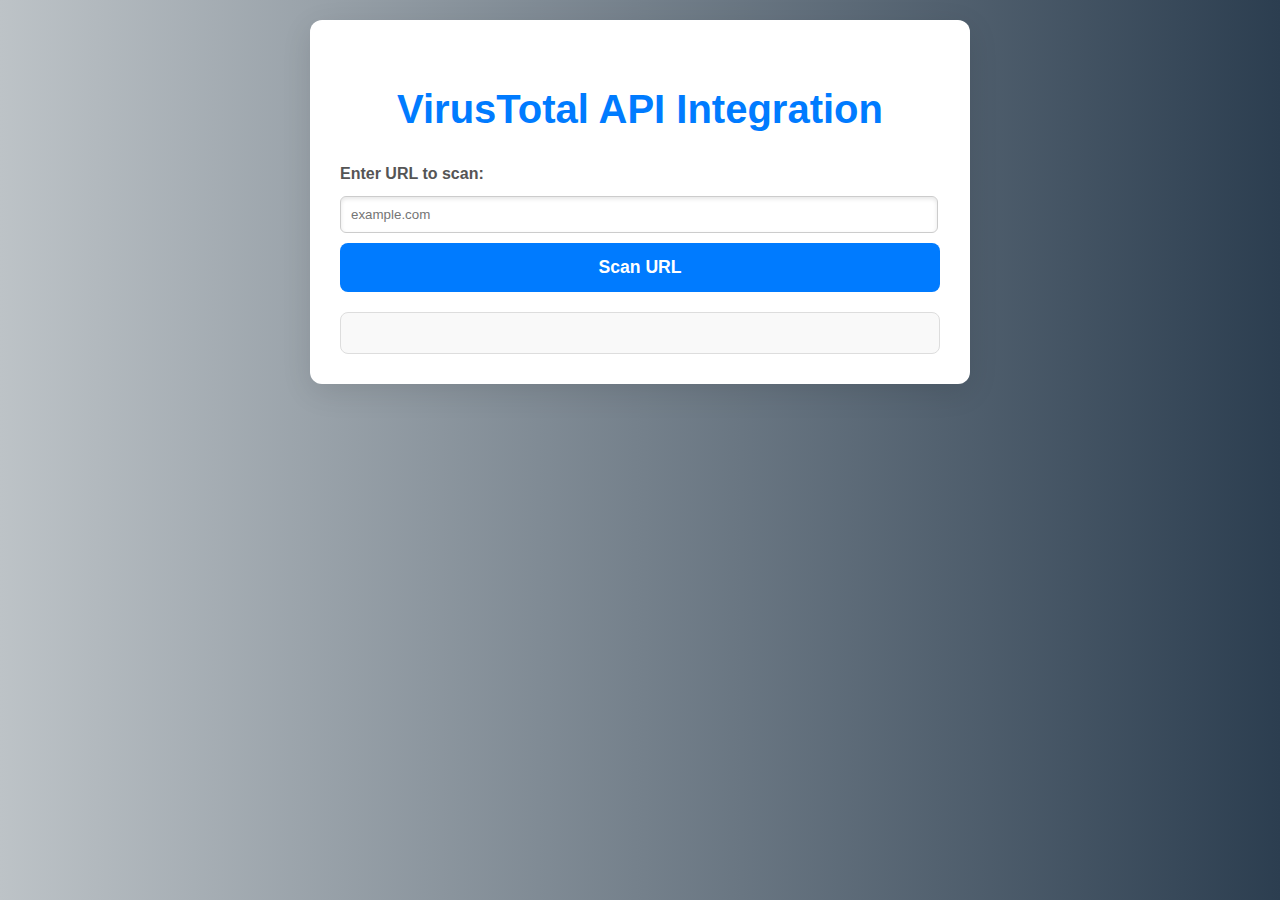
<file: check.html>
<!DOCTYPE html>
<html lang="en">
<head>
    <meta charset="UTF-8">
    <meta name="viewport" content="width=device-width, initial-scale=1.0">
    <title>VirusTotal API</title>
    <style>
        body {
            font-family: 'Segoe UI', Tahoma, Geneva, Verdana, sans-serif;
            background: linear-gradient(to right, #bdc3c7,  #2c3e50);
            color: #333;
            margin: 0;
            padding: 20px;
            line-height: 1.6;
        }

        .container {
            max-width: 600px;
            margin: 0 auto;
            background: white;
            padding: 30px;
            border-radius: 12px;
            box-shadow: 0 8px 30px rgba(0, 0, 0, 0.1);
        }

        h1 {
            text-align: center;
            color: #007bff;
            margin-bottom: 20px;
            font-size: 2.5em;
        }

        form {
            margin-bottom: 20px;
        }

        label {
            display: block;
            margin-bottom: 10px;
            font-weight: bold;
            color: #555;
        }

        input[type="url"] {
        width: 96%;
        padding: 10px; 
        margin-bottom: 10px;
        border: 1px solid #ccc;
        border-radius: 6px;
        box-shadow: inset 0 2px 4px rgba(0, 0, 0, 0.1);
        transition: border-color 0.3s ease;
}


        input[type="url"]:focus {
            border-color: #007bff;
            outline: none;
        }

        button {
            width: 100%;
            padding: 14px;
            background: #007bff;
            border: none;
            color: white;
            font-weight: bold;
            cursor: pointer;
            border-radius: 8px;
            transition: background 0.3s ease;
            font-size: 1.1em;
        }

        button:hover {
            background: #0056b3;
        }

        #result {
            margin-top: 20px;
            padding: 20px;
            border-radius: 8px;
            background: #f9f9f9;
            border: 1px solid #ddd;
            transition: background-color 0.3s ease;
        }

        .malicious {
            background-color: #f8d7da; 
            color: #721c24;
            border-left: 6px solid #f5c6cb;
            padding: 10px;
            margin-bottom: 10px;
            border-radius: 4px;
        }

        .clean {
            background-color: #d4edda;
            color: #155724;
            border-left: 6px solid #c3e6cb;
            padding: 10px;
            margin-bottom: 10px;
            border-radius: 4px;
        }

        .unrated {
            background-color: #e2e3e5;
            color: #383d41; 
            border-left: 6px solid #c6c8ca; 
            padding: 10px;
            margin-bottom: 10px;
            border-radius: 4px;
        }

        h2 {
            margin-top: 0;
            color: #333;
            font-size: 1.8em;
            margin-bottom: 10px;
        }

        ul {
            list-style-type: none;
            padding: 0;
        }

        li {
            padding: 8px 0;
            border-bottom: 1px solid #ddd;
        }

        li:last-child {
            border-bottom: none;
        }


        @media (max-width: 600px) {
            h1 {
                font-size: 2em;
            }

            button {
                font-size: 1em;
            }

            input[type="url"] {
                padding: 12px;
            }
        }
    </style>
</head>
<body>
    <div class="container">
        <h1>VirusTotal API Integration</h1>
        <form id="scanForm">
            <label for="url">Enter URL to scan:</label>
            <input type="url" id="url" required placeholder="example.com">
            <button type="submit">Scan URL</button>
        </form>
        <div id="result"></div>
    </div>
    <script>
        document.getElementById('scanForm').addEventListener('submit', async function(e) {
            e.preventDefault();

            let urlInput = document.getElementById('url').value.trim();
            
    
            if (!/^https?:\/\//i.test(urlInput)) {
                urlInput = 'https://' + urlInput; 
            }

            const apiKey = ''; 
            const apiUrl = `https://www.virustotal.com/vtapi/v2/url/report?apikey=${apiKey}&resource=${encodeURIComponent(urlInput)}`;

        
            const proxyUrl = `https://api.allorigins.win/get?url=${encodeURIComponent(apiUrl)}`;

            try {
                const response = await fetch(proxyUrl);
                const data = await response.json();

                
                const vtData = JSON.parse(data.contents);

                if (vtData.response_code === 1) {
                    displayResult(vtData);
                } else {
                    document.getElementById('result').innerHTML = `<p>No report found for this URL.</p>`;
                }
            } catch (error) {
                console.error('Error:', error);
                document.getElementById('result').innerHTML = `<p>Failed to fetch the report.</p>`;
            }
        });

        function displayResult(data) {
            let resultHTML = `<h2>Scan Report for ${data.url}</h2>`;
            resultHTML += `<p>Positives: <strong>${data.positives}</strong> / ${data.total}</p>`;
            resultHTML += `<p>Last Scan Date: ${new Date(data.last_analysis_date * 1000).toLocaleString()}</p>`;
            resultHTML += `<h3>Scan Details:</h3><ul>`;

            for (const [key, value] of Object.entries(data.scans)) {
                let className = 'unrated'; 
                if (value.positives > 0) {
                    className = 'malicious'; 
                } else if (value.result && value.result.toLowerCase().includes("clean")) {
                    className = 'clean';
                }

                resultHTML += `<li class="${className}">${key}: ${value.result ? value.result : 'No result'}</li>`;
            }

            resultHTML += `</ul>`;
            document.getElementById('result').innerHTML = resultHTML;
        }
    </script>
</body>
</html>
</file>
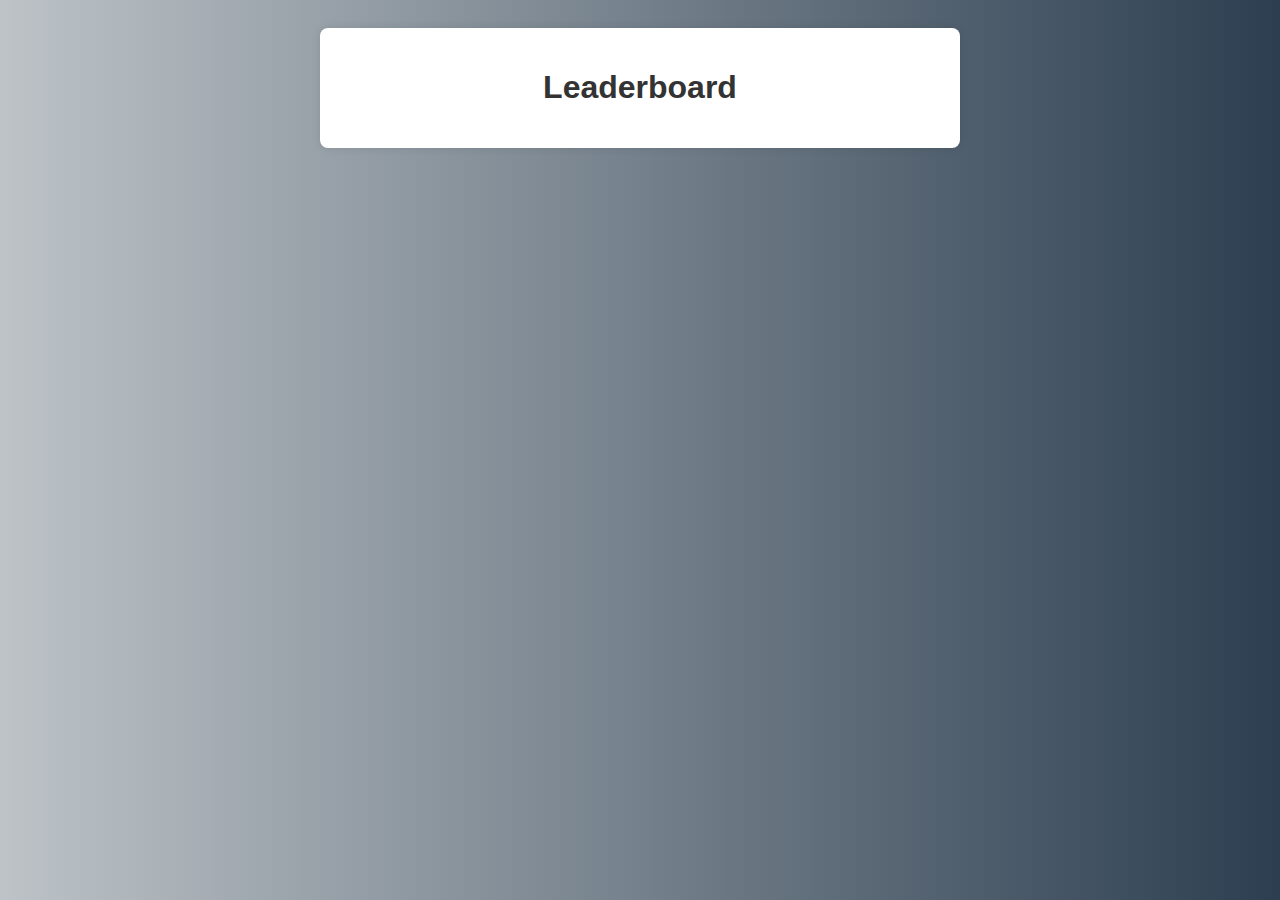
<file: leaderboard.html>
<!DOCTYPE html>
<html lang="en">
<head>
    <meta charset="UTF-8">
    <meta name="viewport" content="width=device-width, initial-scale=1.0">
    <title>Leaderboard</title>
    <style>
        body {
            font-family: Arial, sans-serif;
            background: linear-gradient(to right, #bdc3c7,  #2c3e50);
            padding: 20px;
        }
        .container {
            max-width: 600px;
            margin: auto;
            background: white;
            padding: 20px;
            border-radius: 8px;
            box-shadow: 0 0 10px rgba(0, 0, 0, 0.1);
        }
        h1 {
            text-align: center;
            color: #333;
        }
        ul {
            list-style-type: none;
            padding: 0;
        }
        li {
            padding: 10px;
            border-bottom: 1px solid #ddd;
        }
    </style>
</head>
<body>
    <div class="container">
        <h1>Leaderboard</h1>
        <ul id="leaderboard"></ul>
    </div>
    <script>
        const leaderboard = document.getElementById('leaderboard');
        const scores = JSON.parse(localStorage.getItem('scores')) || {};

        const sortedScores = Object.entries(scores).sort((a, b) => b[1] - a[1]);
        sortedScores.forEach(([username, score]) => {
            const li = document.createElement('li');
            li.textContent = `${username}: ${score}`;
            leaderboard.appendChild(li);
        });
    </script>
</body>
</html>
</file>
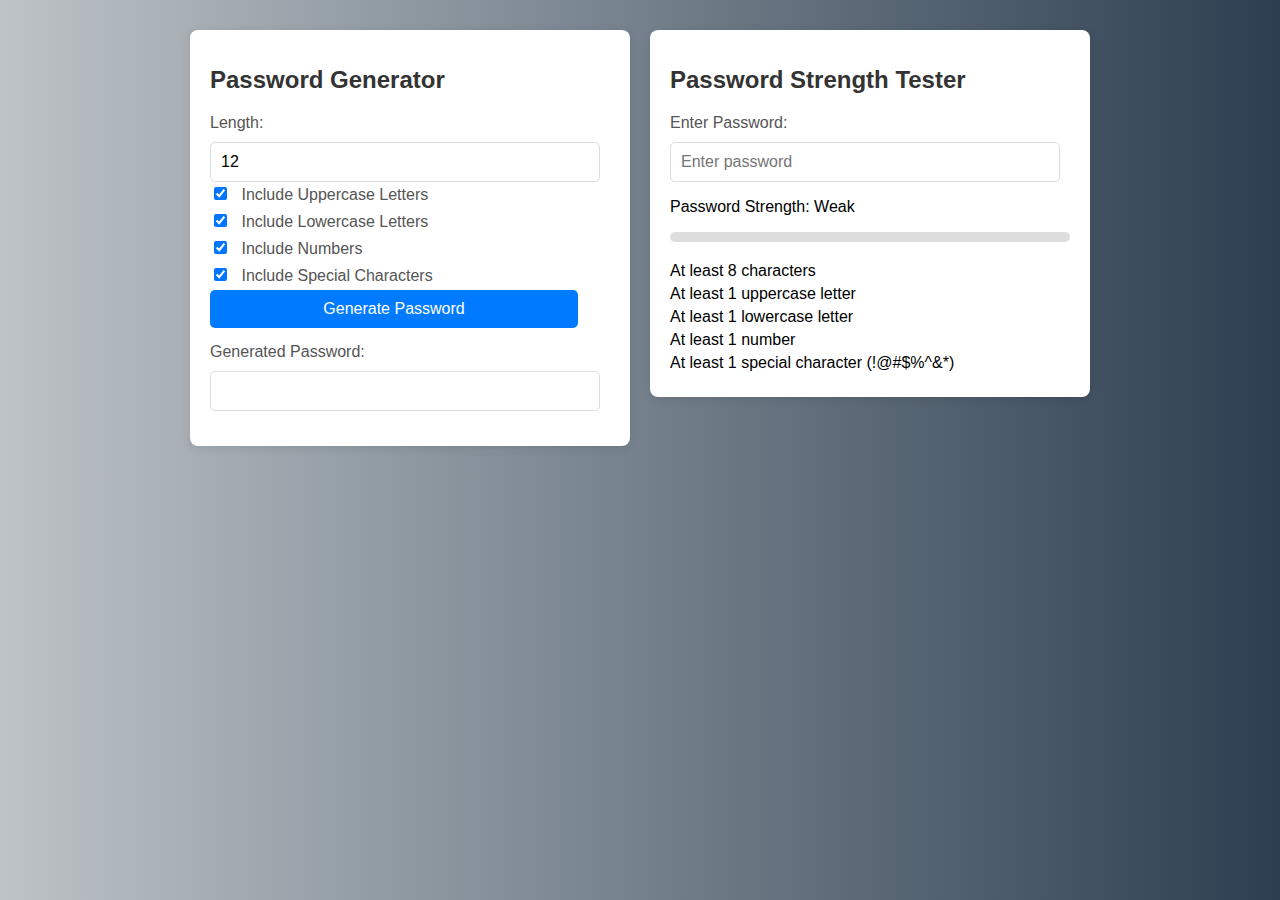
<file: pass.html>
<!DOCTYPE html>
<html lang="en">
<head>
    <meta charset="UTF-8">
    <meta name="viewport" content="width=device-width, initial-scale=1.0">
    <title>Password Strength Tester and Generator</title>
    <style>
        body {
            font-family: Arial, sans-serif;
            background: linear-gradient(to right, #bdc3c7,  #2c3e50);
            display: flex;
            justify-content: center;
            align-items: flex-start;
            padding: 20px;
            margin: 0;
        }

        .container {
            background: white;
            border-radius: 8px;
            box-shadow: 0 2px 10px rgba(0, 0, 0, 0.1);
            padding: 20px;
            margin: 10px;
            width: 400px;

        }

        h1 {
            font-size: 24px;
            margin-bottom: 20px;
            color: #333;
        }

        .password-input, .generator-input {
            width: 92%;
            margin-bottom: 15px;
        }

        label {
            font-size: 16px;
            margin-bottom: 5px;
            display: block;
            color: #555;
        }

        input[type="password"],
        input[type="text"],
        input[type="number"],
        input[type="checkbox"] {
            width: 100%;
            padding: 10px;
            font-size: 16px;
            border: 1px solid #ddd;
            border-radius: 5px;
            margin-top: 5px;
        }

        input[type="checkbox"] {
            width: auto;
            margin-right: 10px;
        }

        .strength-indicator {
            margin-bottom: 20px;
        }

        #progress-bar {
            width: 100%;
            height: 10px;
            background-color: #ddd;
            border-radius: 5px;
            margin-top: 5px;
            transition: background-color 0.3s;
        }

        .weak {
            background-color: red;
        }

        .medium {
            background-color: orange;
        }

        .strong {
            background-color: green;
        }

        #criteria-list {
            list-style: none;
            padding: 0;
            margin: 0;
        }

        #criteria-list li {
            margin-bottom: 5px;
        }

        #criteria-list li.valid {
            color: green;
        }

        #criteria-list li.invalid {
            color: red;
        }

        button {
            background-color: #007bff;
            color: white;
            border: none;
            border-radius: 5px;
            padding: 10px;
            cursor: pointer;
            font-size: 16px;
            transition: background-color 0.3s;
            width: 100%;
        }

        button:hover {
            background-color: #0056b3;
        }

        .generator-input {
            display: flex;
            flex-direction: column;
        }

        .generated-password-container {
            margin-top: 15px;
        }

        .generated-password-container input {
            cursor: default;
        }
    </style>
</head>
<body>

    <div class="container">
        <h1>Password Generator</h1>
        <div class="generator-input">
            <label for="length-input">Length:</label>
            <input type="number" id="length-input" value="12" min="1" max="128">

            <label><input type="checkbox" id="uppercase-input" checked> Include Uppercase Letters</label>
            <label><input type="checkbox" id="lowercase-input" checked> Include Lowercase Letters</label>
            <label><input type="checkbox" id="numbers-input" checked> Include Numbers</label>
            <label><input type="checkbox" id="special-input" checked> Include Special Characters</label>

            <button id="generate-btn">Generate Password</button>

            <div class="generated-password-container">
                <label for="generated-password">Generated Password:</label>
                <input type="text" id="generated-password" readonly>
            </div>
        </div>
    </div>


    <div class="container">
        <h1>Password Strength Tester</h1>
        <div class="password-input">
            <label for="password">Enter Password:</label>
            <input type="password" id="password" placeholder="Enter password" oninput="checkPasswordStrength()">
        </div>
        <div class="strength-indicator">
            <p>Password Strength: <span id="strength-text">Weak</span></p>
            <div class="progress-bar" id="progress-bar"></div>
        </div>
        <ul id="criteria-list">
            <li id="length">At least 8 characters</li>
            <li id="uppercase">At least 1 uppercase letter</li>
            <li id="lowercase">At least 1 lowercase letter</li>
            <li id="number">At least 1 number</li>
            <li id="special">At least 1 special character (!@#$%^&*)</li>
        </ul>
    </div>

    

    <script>
        function checkPasswordStrength() {
            const password = document.getElementById("password").value;
            const strengthText = document.getElementById("strength-text");
            const progressBar = document.getElementById("progress-bar");
            
            let strength = 0;

            const lengthCriteria = document.getElementById("length");
            const uppercaseCriteria = document.getElementById("uppercase");
            const lowercaseCriteria = document.getElementById("lowercase");
            const numberCriteria = document.getElementById("number");
            const specialCriteria = document.getElementById("special");

            if (password.length >= 8) {
                strength++;
                lengthCriteria.classList.add("valid");
                lengthCriteria.classList.remove("invalid");
            } else {
                lengthCriteria.classList.add("invalid");
                lengthCriteria.classList.remove("valid");
            }

            if (/[A-Z]/.test(password)) {
                strength++;
                uppercaseCriteria.classList.add("valid");
                uppercaseCriteria.classList.remove("invalid");
            } else {
                uppercaseCriteria.classList.add("invalid");
                uppercaseCriteria.classList.remove("valid");
            }

            if (/[a-z]/.test(password)) {
                strength++;
                lowercaseCriteria.classList.add("valid");
                lowercaseCriteria.classList.remove("invalid");
            } else {
                lowercaseCriteria.classList.add("invalid");
                lowercaseCriteria.classList.remove("valid");
            }

            if (/\d/.test(password)) {
                strength++;
                numberCriteria.classList.add("valid");
                numberCriteria.classList.remove("invalid");
            } else {
                numberCriteria.classList.add("invalid");
                numberCriteria.classList.remove("valid");
            }

            if (/[@$!%*?&#]/.test(password)) {
                strength++;
                specialCriteria.classList.add("valid");
                specialCriteria.classList.remove("invalid");
            } else {
                specialCriteria.classList.add("invalid");
                specialCriteria.classList.remove("valid");
            }

            if (strength <= 2) {
                progressBar.className = "weak";
                strengthText.textContent = "Weak";
            } else if (strength === 3 || strength === 4) {
                progressBar.className = "medium";
                strengthText.textContent = "Medium";
            } else if (strength === 5) {
                progressBar.className = "strong";
                strengthText.textContent = "Strong";
            }

            progressBar.style.width = (strength * 20) + "%";
        }

        document.getElementById('generate-btn').addEventListener('click', () => {
            const length = parseInt(document.getElementById('length-input').value);
            const includeUppercase = document.getElementById('uppercase-input').checked;
            const includeLowercase = document.getElementById('lowercase-input').checked;
            const includeNumbers = document.getElementById('numbers-input').checked;
            const includeSpecial = document.getElementById('special-input').checked;

            const password = generatePassword(length, includeUppercase, includeLowercase, includeNumbers, includeSpecial);
            document.getElementById('generated-password').value = password;
        });

        function generatePassword(length, useUpper, useLower, useNumbers, useSpecial) {
            const upperChars = "ABCDEFGHIJKLMNOPQRSTUVWXYZ";
            const lowerChars = "abcdefghijklmnopqrstuvwxyz";
            const numberChars = "0123456789";
            const specialChars = "!@#$%^&*";

            let validChars = "";
            if (useUpper) validChars += upperChars;
            if (useLower) validChars += lowerChars;
            if (useNumbers) validChars += numberChars;
            if (useSpecial) validChars += specialChars;

            if (validChars.length === 0) return "";

            let password = "";
            for (let i = 0; i < length; i++) {
                const randomIndex = Math.floor(Math.random() * validChars.length);
                password += validChars[randomIndex];
            }
            return password;
        }
    </script>
</body>
</html>
</file>
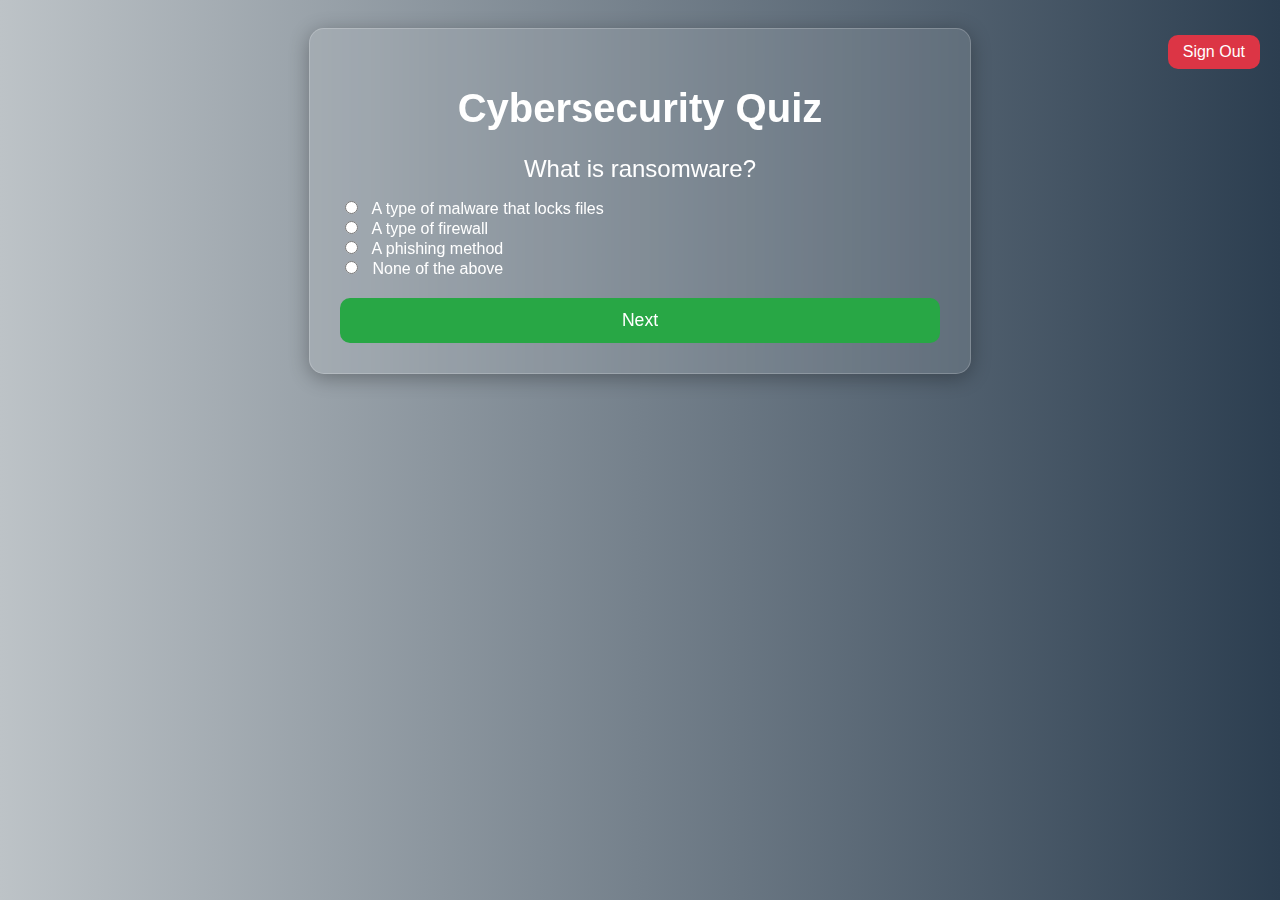
<file: quiz.html>
<!DOCTYPE html>
<html lang="en">
<head>
    <meta charset="UTF-8">
    <meta name="viewport" content="width=device-width, initial-scale=1.0">
    <title>Cybersecurity Quiz</title>
    <style>
        body {
            font-family: 'Segoe UI', Tahoma, Geneva, Verdana, sans-serif;
            background: linear-gradient(to right, #bdc3c7,  #2c3e50);
            padding: 20px;
            color: #fff;
        }
    
        .container {
            max-width: 600px;
            margin: auto;
            background: rgba(255, 255, 255, 0.1);
            backdrop-filter: blur(10px);
            padding: 30px;
            border-radius: 15px;
            box-shadow: 0 4px 20px rgba(0, 0, 0, 0.3);
            position: relative;
            border: 1px solid rgba(255, 255, 255, 0.2);
        }
    
        h1 {
            text-align: center;
            color: #ffffff;
            font-size: 2.5em;
            margin-bottom: 20px;
        }
    
        button {
            display: block;
            width: 100%;
            padding: 12px;
            background-color: #28a745;
            color: white;
            border: none;
            border-radius: 10px;
            margin-top: 15px;
            cursor: pointer;
            font-size: 1.1em;
            transition: background-color 0.3s ease, transform 0.2s ease;
        }
    
        button:hover {
            background-color: #218838;
            transform: translateY(-2px);
        }
    
        #sign-out-button {
            width: auto;
            position: absolute;
            top: 20px;
            right: 20px;
            background-color: #dc3545;
            padding: 8px 15px;
            font-size: 1em; 
            border: none;
            border-radius: 10px;
            cursor: pointer;
            transition: background-color 0.3s ease, transform 0.2s ease;
        }
    
        #sign-out-button:hover {
            background-color: #c82333;
            transform: translateY(-2px);
        }
    
        #question-text {
            font-size: 1.5em;
            margin-bottom: 15px;
            text-align: center;
            color: #ffffff;
        }
    
        #options {
            margin-bottom: 20px;
        }
    
        #result {
            text-align: center;
        }
    
        #score-text {
            font-size: 1.8em;
            margin-bottom: 15px;
        }
    
        input[type="radio"] {
            margin-right: 10px;
        }
    
        .hidden {
            display: none;
        }
    </style>
    
</head>
<body>
    <button id="sign-out-button">Sign Out</button>
    <div class="container">
        <h1>Cybersecurity Quiz</h1>
        <div id="quiz-container">
            <div id="question-container">
                <p id="question-text"></p>
                <div id="options"></div>
                <button id="next-button">Next</button>
            </div>
            <div id="result" class="hidden">
                <h2 id="score-text"></h2>
                <button id="retry-button" class="hidden">Try Again</button> <!-- Hidden initially -->
            </div>
        </div>
    </div>
    <script>
        const questions = [
            {
                question: "What does 'Phishing' mean?",
                options: ["A type of fishing", "A method to steal data", "A type of malware", "None of the above"],
                answer: 1
            },
            {
                question: "What is a firewall?",
                options: ["A physical wall", "A network security device", "A type of virus", "None of the above"],
                answer: 1
            },
            {
                question: "What is two-factor authentication?",
                options: ["Using two passwords", "Two-step verification", "A type of encryption", "None of the above"],
                answer: 1
            },
            {
                question: "What does VPN stand for?",
                options: ["Virtual Private Network", "Virtual Public Network", "Very Private Network", "None of the above"],
                answer: 0
            },
            {
                question: "What is malware?",
                options: ["Hardware malfunction", "Malicious software", "Software update", "None of the above"],
                answer: 1
            },
            {
                question: "What is social engineering?",
                options: ["Engineering social networks", "Manipulating people to gain information", "Building social media", "None of the above"],
                answer: 1
            },
            {
                question: "What is a DDoS attack?",
                options: ["Data Distribution over a Server", "Distributed Denial of Service", "Data Denial of Service", "None of the above"],
                answer: 1
            },
            {
                question: "What is encryption?",
                options: ["Concealing information", "Opening files", "Sending files", "None of the above"],
                answer: 0
            },
            {
                question: "What is a strong password?",
                options: ["123456", "password", "A mix of letters, numbers, and symbols", "None of the above"],
                answer: 2
            },
            {
                question: "What is a phishing email?",
                options: ["An email with a fish", "An email that tricks you into giving personal info", "An email from a friend", "None of the above"],
                answer: 1
            },
            {
                question: "What is ransomware?",
                options: ["A type of malware that locks files", "A type of firewall", "A phishing method", "None of the above"],
                answer: 0
            },
            {
                question: "What is a brute force attack?",
                options: ["Guessing passwords until the correct one is found", "Using malware", "A phishing technique", "None of the above"],
                answer: 0
            },
            {
                question: "What does SSL stand for?",
                options: ["Secure Socket Layer", "Secure System Layer", "System Security Layer", "None of the above"],
                answer: 0
            },
            {
                question: "What is the purpose of antivirus software?",
                options: ["To protect against malware", "To speed up the computer", "To create backups", "None of the above"],
                answer: 0
            },
            {
                question: "What is a security patch?",
                options: ["An update to fix vulnerabilities", "A piece of software", "A type of encryption", "None of the above"],
                answer: 0
            },
            {
                question: "What is phishing?",
                options: ["An email scam", "A social engineering tactic", "Both A and B", "None of the above"],
                answer: 2
            },
            {
                question: "What is an IP address?",
                options: ["A unique identifier for a device on a network", "A type of firewall", "An email address", "None of the above"],
                answer: 0
            },
            {
                question: "What is a VPN used for?",
                options: ["To encrypt internet traffic", "To bypass geo-restrictions", "To protect privacy online", "All of the above"],
                answer: 3
            },
            {
                question: "What is a Trojan horse?",
                options: ["A type of malware", "A type of encryption", "A computer game", "None of the above"],
                answer: 0
            },
            {
                question: "What is data encryption?",
                options: ["Converting information into code", "Sending information", "Storing information", "None of the above"],
                answer: 0
            },
            {
                question: "What is a cybersecurity incident?",
                options: ["A data breach", "A phishing attempt", "Any security violation", "All of the above"],
                answer: 3
            },
            {
                question: "What is a secure password?",
                options: ["A mix of letters, numbers, and symbols", "Only letters", "Only numbers", "None of the above"],
                answer: 0
            },
            {
                question: "What does a security certificate do?",
                options: ["Authenticates a website's identity", "Encrypts data", "Detects viruses", "None of the above"],
                answer: 0
            },
            {
                question: "What is a botnet?",
                options: ["A network of compromised computers", "A type of software", "A firewall", "None of the above"],
                answer: 0
            },
            {
                question: "What is the purpose of an intrusion detection system (IDS)?",
                options: ["To monitor network traffic for suspicious activity", "To create backups", "To encrypt data", "None of the above"],
                answer: 0
            },
            {
                question: "What is a backdoor in cybersecurity?",
                options: ["A method to bypass normal authentication", "A type of malware", "A network device", "None of the above"],
                answer: 0
            },
            {
                question: "What is a cyber attack?",
                options: ["An attempt to damage or disrupt systems", "A system update", "A security patch", "None of the above"],
                answer: 0
            },
            {
                question: "What is spear phishing?",
                options: ["A targeted phishing attack", "A type of malware", "An email scam", "None of the above"],
                answer: 0
            },
            {
                question: "What is the purpose of two-factor authentication (2FA)?",
                options: ["To add an extra layer of security", "To speed up logins", "To create backups", "None of the above"],
                answer: 0
            },
            {
                question: "What is the most common form of cyber attack?",
                options: ["Phishing", "DDoS", "Malware", "None of the above"],
                answer: 0
            },
            {
                question: "What is the main goal of cybersecurity?",
                options: ["To protect networks and data", "To create software", "To sell products", "None of the above"],
                answer: 0
            },
            {
                question: "What is a cybersecurity framework?",
                options: ["A set of guidelines for managing cybersecurity risks", "A type of software", "A firewall", "None of the above"],
                answer: 0
            },
            {
                question: "What is an ethical hacker?",
                options: ["A hacker who tests security", "A criminal hacker", "A malware developer", "None of the above"],
                answer: 0
            },
            {
                question: "What is the purpose of a data breach notification?",
                options: ["To inform affected individuals of a data breach", "To create backups", "To sell data", "None of the above"],
                answer: 0
            },
            {
                question: "What is a computer virus?",
                options: ["Malicious software that replicates itself", "A type of firewall", "An update", "None of the above"],
                answer: 0
            },
            {
                question: "What does GDPR stand for?",
                options: ["General Data Protection Regulation", "General Data Privacy Regulation", "Global Data Protection Regulation", "None of the above"],
                answer: 0
            },
            {
                question: "What is the first step in an incident response plan?",
                options: ["Preparation", "Detection", "Containment", "None of the above"],
                answer: 0
            },
            {
                question: "What is malware?",
                options: ["Malicious software designed to harm or exploit", "A type of hardware", "An antivirus", "None of the above"],
                answer: 0
            },
            {
                question: "What is social engineering?",
                options: ["Manipulating people into divulging confidential information", "A programming language", "A hardware tool", "None of the above"],
                answer: 0
            }
        ];

        let currentQuestionIndex = 0;
        let score = 0;
        let selectedQuestions = [];

        function shuffleQuestions(array) {
            for (let i = array.length - 1; i > 0; i--) {
                const j = Math.floor(Math.random() * (i + 1));
                [array[i], array[j]] = [array[j], array[i]];
            }
        }

        function selectQuestions(array, count) {
            return array.slice(0, count);
        }

        function loadQuestion() {
            const questionContainer = document.getElementById("question-container");
            const questionText = document.getElementById("question-text");
            const optionsContainer = document.getElementById("options");

            optionsContainer.innerHTML = "";

            if (currentQuestionIndex < selectedQuestions.length) {
                const currentQuestion = selectedQuestions[currentQuestionIndex];
                questionText.textContent = currentQuestion.question;

                currentQuestion.options.forEach((option, index) => {
                    optionsContainer.innerHTML += `
                        <input type="radio" name="option" value="${index}" required> ${option}<br>
                    `;
                });

                questionContainer.classList.remove("hidden");
                document.getElementById("result").classList.add("hidden");
                document.getElementById("retry-button").classList.add("hidden"); // Hide retry button while quiz is ongoing
            } else {
                showResult();
            }
        }

        document.getElementById("next-button").addEventListener("click", () => {
            const selectedOption = document.querySelector('input[name="option"]:checked');
            if (selectedOption) {
                if (parseInt(selectedOption.value) === selectedQuestions[currentQuestionIndex].answer) {
                    score++;
                }
                currentQuestionIndex++;
                loadQuestion();
            }
        });

        function showResult() {
            const resultContainer = document.getElementById("result");
            document.getElementById("score-text").textContent = `Your Score: ${score} out of ${selectedQuestions.length}`;
            resultContainer.classList.remove("hidden");
            document.getElementById("question-container").classList.add("hidden");

            const username = localStorage.getItem('username');
            if (username) {
                let scores = JSON.parse(localStorage.getItem('scores')) || {};
                scores[username] = (scores[username] || 0) + score; 
                localStorage.setItem('scores', JSON.stringify(scores)); 
            }

            document.getElementById("retry-button").classList.remove("hidden"); // Show retry button at the end
        }

        document.getElementById("sign-out-button").addEventListener("click", () => {
            localStorage.removeItem('username'); 
            window.location.href = 'signin.html'; 
        });

        document.getElementById("retry-button").addEventListener("click", () => {
            currentQuestionIndex = 0;
            score = 0; 
            shuffleQuestions(questions); 
            selectedQuestions = selectQuestions(questions, 7);
            loadQuestion(); 
        });

        shuffleQuestions(questions);
        selectedQuestions = selectQuestions(questions, 7);
        loadQuestion();
    </script>
</body>
</html>
</file>
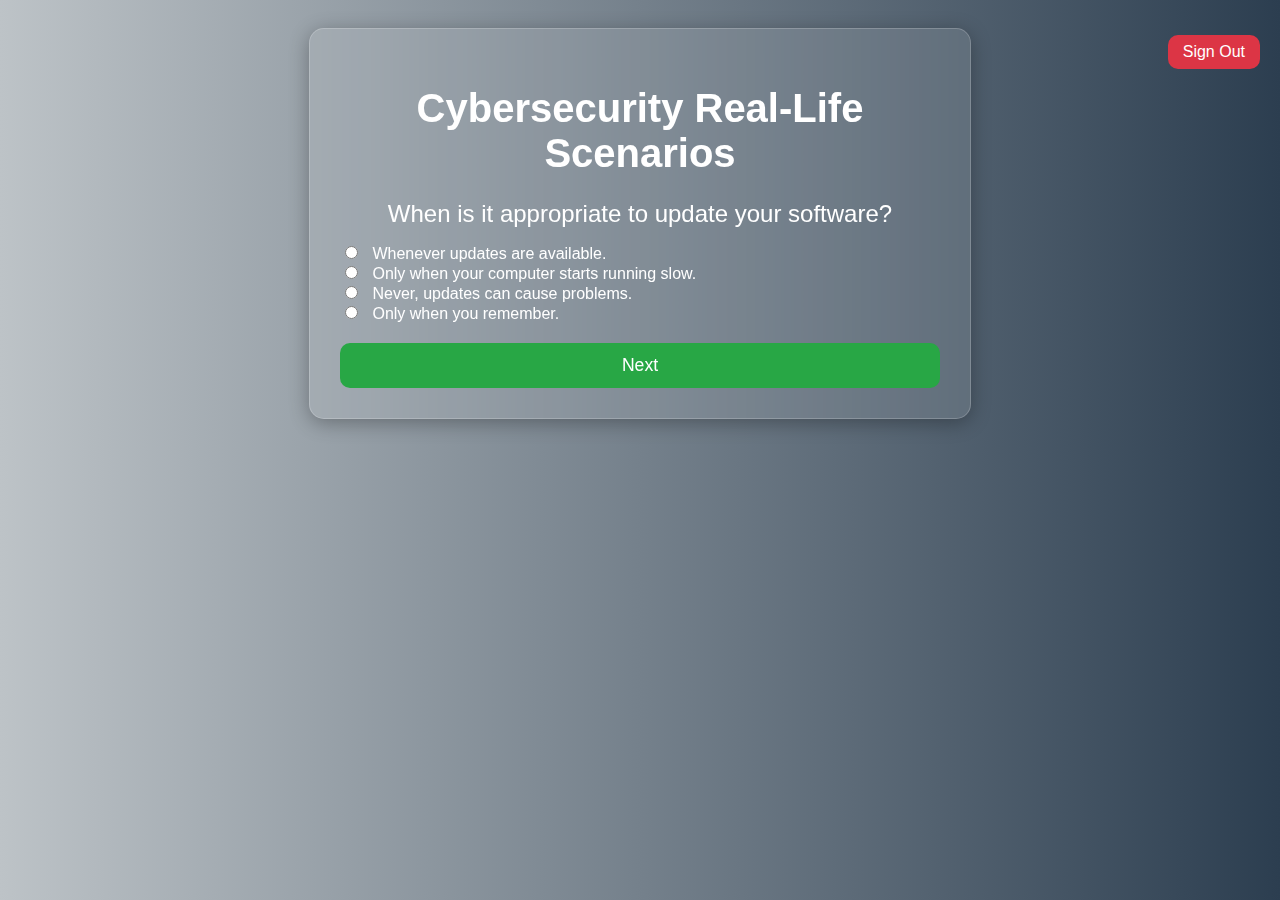
<file: real.html>
<!DOCTYPE html>
<html lang="en">
<head>
    <meta charset="UTF-8">
    <meta name="viewport" content="width=device-width, initial-scale=1.0">
    <title>Cybersecurity Real-Life Scenarios</title>
    <style>
        body {
            font-family: 'Segoe UI', Tahoma, Geneva, Verdana, sans-serif;
            background: linear-gradient(to right, #bdc3c7,  #2c3e50);
            padding: 20px;
            color: #fff;
        }
    
        .container {
            max-width: 600px;
            margin: auto;
            background: rgba(255, 255, 255, 0.1);
            backdrop-filter: blur(10px);
            padding: 30px;
            border-radius: 15px;
            box-shadow: 0 4px 20px rgba(0, 0, 0, 0.3);
            position: relative;
            border: 1px solid rgba(255, 255, 255, 0.2);
        }
    
        h1 {
            text-align: center;
            color: #ffffff;
            font-size: 2.5em;
            margin-bottom: 20px;
        }
    
        button {
            display: block;
            width: 100%;
            padding: 12px;
            background-color: #28a745;
            color: white;
            border: none;
            border-radius: 10px;
            margin-top: 15px;
            cursor: pointer;
            font-size: 1.1em;
            transition: background-color 0.3s ease, transform 0.2s ease;
        }
    
        button:hover {
            background-color: #218838;
            transform: translateY(-2px);
        }
    
        #sign-out-button {
            width: auto;
            position: absolute;
            top: 20px;
            right: 20px;
            background-color: #dc3545;
            padding: 8px 15px;
            font-size: 1em; 
            border: none;
            border-radius: 10px;
            cursor: pointer;
            transition: background-color 0.3s ease, transform 0.2s ease;
        }
    
        #sign-out-button:hover {
            background-color: #c82333;
            transform: translateY(-2px);
        }
    
        #question-text {
            font-size: 1.5em;
            margin-bottom: 15px;
            text-align: center;
            color: #ffffff;
        }
    
        #options {
            margin-bottom: 20px;
        }
    
        #result {
            text-align: center;
        }
    
        #score-text {
            font-size: 1.8em;
            margin-bottom: 15px;
        }
    
        input[type="radio"] {
            margin-right: 10px;
        }
    
        .hidden {
            display: none;
        }
    </style>
    
</head>
<body>
    <button id="sign-out-button">Sign Out</button>
    <div class="container">
        <h1>Cybersecurity Real-Life Scenarios</h1>
        <div id="quiz-container">
            <div id="question-container">
                <p id="question-text"></p>
                <div id="options"></div>
                <button id="next-button">Next</button>
            </div>
            <div id="result" class="hidden">
                <h2 id="score-text"></h2>
                <button id="retry-button" class="hidden">Try Again</button> <!-- Hidden initially -->
            </div>
        </div>
    </div>
    <script>
         const questions = [
            {
                question: "You receive an email from your bank asking you to verify your account. What should you do?",
                options: [
                    "Click the link and verify your account.",
                    "Call the bank directly using the number on their official website.",
                    "Ignore the email.",
                    "Reply to the email asking for more information."
                ],
                answer: 1
            },
            {
                question: "You notice your computer is running slowly and your antivirus software is disabled. What is the most likely cause?",
                options: [
                    "You need to upgrade your hardware.",
                    "Your computer has been infected with malware.",
                    "Your internet connection is slow.",
                    "You haven't installed updates."
                ],
                answer: 1
            },
            {
                question: "You find a USB drive on the ground outside your office. What should you do?",
                options: [
                    "Plug it into your computer to see what files are on it.",
                    "Hand it to IT for safe disposal.",
                    "Keep it in your desk drawer.",
                    "Throw it in the trash."
                ],
                answer: 1
            },
            {
                question: "Your colleague shares their password with you because they forgot yours. Is this acceptable?",
                options: [
                    "Yes, as long as you both trust each other.",
                    "No, sharing passwords is against security policy.",
                    "It depends on the situation.",
                    "Only if it's for work-related purposes."
                ],
                answer: 1
            },
            {
                question: "You receive a pop-up that says your computer is infected and you should call a number. What should you do?",
                options: [
                    "Call the number immediately.",
                    "Close the pop-up and run a virus scan.",
                    "Ignore it.",
                    "Take a screenshot and report it."
                ],
                answer: 1
            },
            {
                question: "You're working remotely and receive a request to share your screen for a meeting. What should you check first?",
                options: [
                    "That the meeting is legitimate and from a known source.",
                    "That your computer is fully updated.",
                    "That your internet connection is strong.",
                    "Nothing, just share your screen."
                ],
                answer: 0
            },
            {
                question: "What is the best practice for creating a secure password?",
                options: [
                    "Use your name and birthdate.",
                    "Make it at least 12 characters long with a mix of letters, numbers, and symbols.",
                    "Use the same password for all accounts.",
                    "Write it down and keep it under your keyboard."
                ],
                answer: 1
            },
            {
                question: "If your company’s website is attacked and customer data is compromised, what should you do?",
                options: [
                    "Notify the affected customers and regulatory bodies.",
                    "Ignore the issue.",
                    "Attempt to fix the website and hope no one notices.",
                    "Post about it on social media."
                ],
                answer: 0
            },
            {
                question: "You are at a coffee shop and want to connect to their Wi-Fi. What should you consider first?",
                options: [
                    "Using a VPN to protect your data.",
                    "The speed of the Wi-Fi.",
                    "That it’s free.",
                    "Whether you need to purchase anything."
                ],
                answer: 0
            },
            {
                question: "A friend asks you to help them with a computer problem and requests your login credentials for a specific account. What should you do?",
                options: [
                    "Share your credentials with them.",
                    "Tell them you can help them without needing their credentials.",
                    "Ask them to send you their credentials.",
                    "Ignore their request."
                ],
                answer: 1
            },
            {
                question: "You notice unusual activity in your bank account. What is your first step?",
                options: [
                    "Call your bank immediately.",
                    "Change your password.",
                    "Ignore it.",
                    "Check your recent transactions."
                ],
                answer: 0
            },
            {
                question: "What should you do if you suspect a phishing attempt?",
                options: [
                    "Report it to your IT department or the appropriate authority.",
                    "Ignore it.",
                    "Respond to the sender.",
                    "Forward it to your friends."
                ],
                answer: 0
            },
            {
                question: "Your social media account gets hacked. What is your immediate action?",
                options: [
                    "Change your password and enable two-factor authentication.",
                    "Post about it online.",
                    "Ignore it.",
                    "Ask your friends to report it."
                ],
                answer: 0
            },
            {
                question: "If you receive a suspicious link in a text message from an unknown number, what should you do?",
                options: [
                    "Click the link to see what it is.",
                    "Delete the message without clicking.",
                    "Forward it to your friends.",
                    "Reply to the message."
                ],
                answer: 1
            },
            {
                question: "When is it appropriate to update your software?",
                options: [
                    "Whenever updates are available.",
                    "Only when your computer starts running slow.",
                    "Never, updates can cause problems.",
                    "Only when you remember."
                ],
                answer: 0
            },
            {
                question: "You receive a request to connect from someone you don’t know on LinkedIn. What should you do?",
                options: [
                    "Accept the request immediately.",
                    "Ignore or delete the request.",
                    "Message them to ask how they found you.",
                    "Report them."
                ],
                answer: 1
            },
            {
                question: "What is the safest way to dispose of sensitive documents?",
                options: [
                    "Shred them.",
                    "Throw them in the recycling bin.",
                    "Burn them.",
                    "Leave them on your desk."
                ],
                answer: 0
            },
            {
                question: "If your smartphone prompts you to update its operating system, what should you do?",
                options: [
                    "Update it immediately for security reasons.",
                    "Ignore it; updates are not important.",
                    "Only update if you have time.",
                    "Check if it's a reliable update before proceeding."
                ],
                answer: 0
            },
            {
                question: "You are working on a public computer. What should you avoid doing?",
                options: [
                    "Logging into personal accounts.",
                    "Using secure websites.",
                    "Clearing the browser history.",
                    "Using a VPN."
                ],
                answer: 0
            },
            {
                question: "How can you verify if a website is secure before entering personal information?",
                options: [
                    "Look for 'https://' in the URL and a padlock icon.",
                    "Check if the website looks professional.",
                    "If the website is popular.",
                    "All of the above."
                ],
                answer: 0
            },
            {
                question: "You receive a job offer via email from a company you’ve never applied to. What should you do?",
                options: [
                    "Respond immediately and provide your details.",
                    "Research the company and the offer before responding.",
                    "Ignore the email.",
                    "Call the number in the email."
                ],
                answer: 1
            },
            {
                question: "What should you do if you suspect your computer has been infected with malware?",
                options: [
                    "Disconnect it from the internet and run an antivirus scan.",
                    "Ignore it and hope it goes away.",
                    "Continue using it normally.",
                    "Call tech support."
                ],
                answer: 0
            },
            {
                question: "What is the most important aspect of password management?",
                options: [
                    "Using the same password for multiple accounts.",
                    "Regularly updating passwords and using unique passwords.",
                    "Writing down passwords and storing them in a drawer.",
                    "Sharing passwords with friends for convenience."
                ],
                answer: 1
            },
            {
                question: "When connecting to a public Wi-Fi network, what should you do?",
                options: [
                    "Avoid accessing sensitive accounts.",
                    "Use it as you would at home.",
                    "Share your credentials.",
                    "None of the above."
                ],
                answer: 0
            },
            {
                question: "What should you do if your work computer is lost or stolen?",
                options: [
                    "Report it to your employer immediately.",
                    "Ignore it.",
                    "Try to find it yourself.",
                    "Post about it on social media."
                ],
                answer: 0
            },
            {
                question: "What is a common sign of a phishing email?",
                options: [
                    "Poor grammar and spelling mistakes.",
                    "A professional-looking logo.",
                    "Personalized greetings.",
                    "None of the above."
                ],
                answer: 0
            },
            {
                question: "If you receive an unexpected software update, what should you do?",
                options: [
                    "Research the update before proceeding.",
                    "Update immediately without checking.",
                    "Ignore it.",
                    "Ask friends if they have received it."
                ],
                answer: 0
            },
            {
                question: "What should you consider when creating a backup of your important files?",
                options: [
                    "Use multiple backup methods and locations.",
                    "Only back up files once a year.",
                    "Only back up files that are not important.",
                    "Trust your computer to keep files safe."
                ],
                answer: 0
            }
        ];

        let currentQuestionIndex = 0;
        let score = 0;
        let selectedQuestions = [];

        function shuffleQuestions(array) {
            for (let i = array.length - 1; i > 0; i--) {
                const j = Math.floor(Math.random() * (i + 1));
                [array[i], array[j]] = [array[j], array[i]];
            }
        }

        function selectQuestions(array, count) {
            return array.slice(0, count);
        }

        function loadQuestion() {
            const questionContainer = document.getElementById("question-container");
            const questionText = document.getElementById("question-text");
            const optionsContainer = document.getElementById("options");

            optionsContainer.innerHTML = "";

            if (currentQuestionIndex < selectedQuestions.length) {
                const currentQuestion = selectedQuestions[currentQuestionIndex];
                questionText.textContent = currentQuestion.question;

                currentQuestion.options.forEach((option, index) => {
                    optionsContainer.innerHTML += `
                        <input type="radio" name="option" value="${index}" required> ${option}<br>
                    `;
                });

                questionContainer.classList.remove("hidden");
                document.getElementById("result").classList.add("hidden");
                document.getElementById("retry-button").classList.add("hidden"); // Hide retry button while quiz is ongoing
            } else {
                showResult();
            }
        }

        document.getElementById("next-button").addEventListener("click", () => {
            const selectedOption = document.querySelector('input[name="option"]:checked');
            if (selectedOption) {
                if (parseInt(selectedOption.value) === selectedQuestions[currentQuestionIndex].answer) {
                    score++;
                }
                currentQuestionIndex++;
                loadQuestion();
            }
        });

        function showResult() {
            const resultContainer = document.getElementById("result");
            document.getElementById("score-text").textContent = `Your Score: ${score} out of ${selectedQuestions.length}`;
            resultContainer.classList.remove("hidden");
            document.getElementById("question-container").classList.add("hidden");

            const username = localStorage.getItem('username');
            if (username) {
                let scores = JSON.parse(localStorage.getItem('scores')) || {};
                scores[username] = (scores[username] || 0) + score; 
                localStorage.setItem('scores', JSON.stringify(scores)); 
            }

            document.getElementById("retry-button").classList.remove("hidden"); // Show retry button at the end
        }

        document.getElementById("sign-out-button").addEventListener("click", () => {
            localStorage.removeItem('username'); 
            window.location.href = 'signin.html'; 
        });

        document.getElementById("retry-button").addEventListener("click", () => {
            currentQuestionIndex = 0;
            score = 0; 
            shuffleQuestions(questions); 
            selectedQuestions = selectQuestions(questions, 7);
            loadQuestion(); 
        });

        shuffleQuestions(questions);
        selectedQuestions = selectQuestions(questions, 7);
        loadQuestion();
    </script>
</body>
</html>
</file>
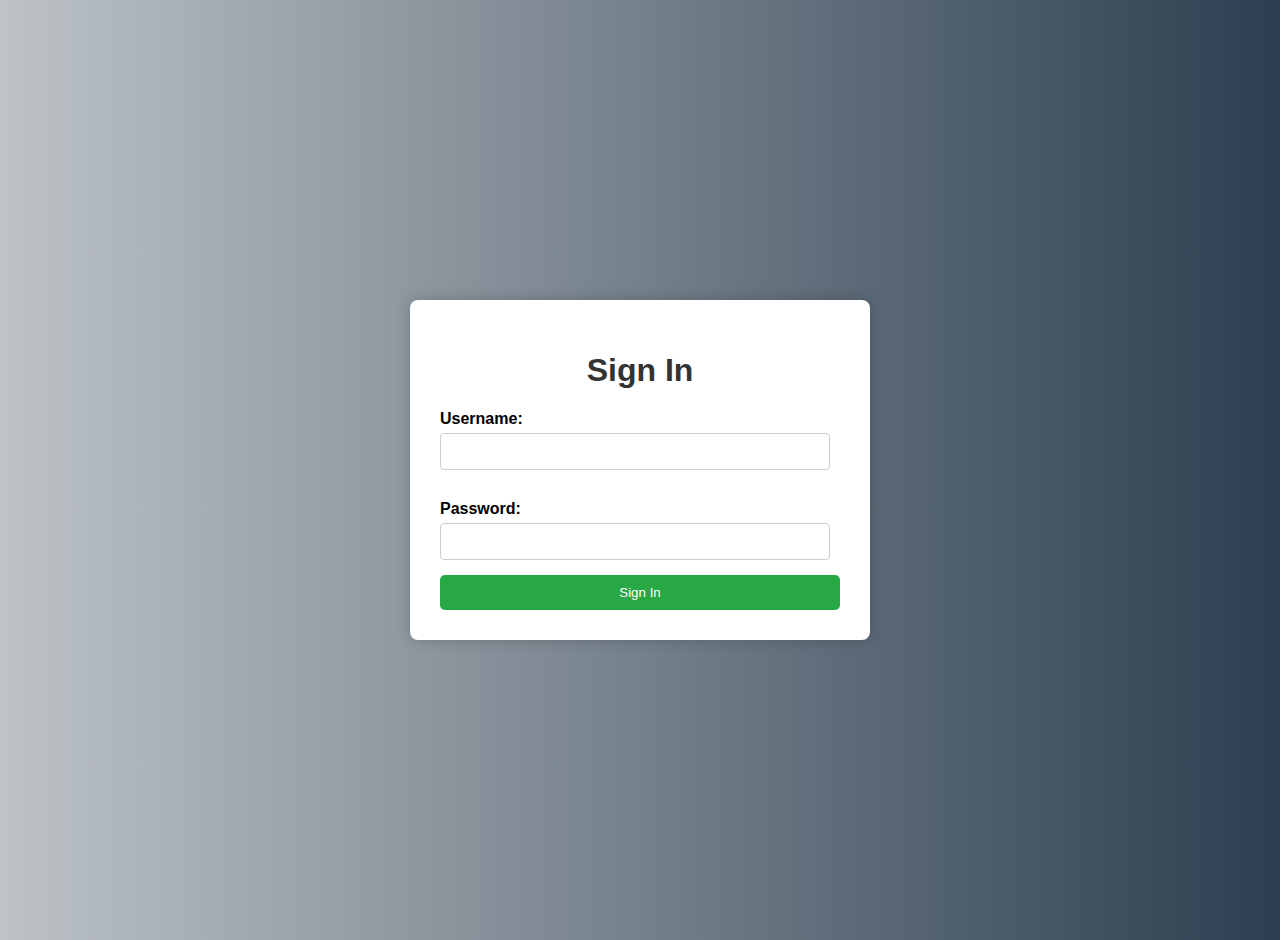
<file: signin.html>
<!DOCTYPE html>
<html lang="en">
<head>
    <meta charset="UTF-8">
    <meta name="viewport" content="width=device-width, initial-scale=1.0">
    <title>Sign In</title>
    <style>
        body {
            font-family: 'Arial', sans-serif;
            background: linear-gradient(to right, #bdc3c7,  #2c3e50);
            padding: 20px;
            display: flex;
            justify-content: center;
            align-items: center;
            height: 100vh;
            margin: 0;
        }
        .container {
            max-width: 400px;
            width: 100%;
            background: white;
            padding: 30px;
            border-radius: 8px;
            box-shadow: 0 0 15px rgba(0, 0, 0, 0.2);
        }
        h1 {
            text-align: center;
            color: #333;
        }
        label {
            margin-top: 15px;
            display: block;
            font-weight: bold;
        }
        input {
            width: 92%;
            padding: 10px;
            margin: 5px 0 15px;
            border: 1px solid #ccc;
            border-radius: 4px;
        }
        button {
            padding: 10px;
            background-color: #28a745;
            color: white;
            border: none;
            border-radius: 5px;
            cursor: pointer;
            width: 100%;
        }
        button:hover {
            background-color: #218838;
        }
        
    </style>
</head>
<body>
    <div class="container">
        <h1>Sign In</h1>
        <form id="signin-form">
            <label for="username">Username:</label>
            <input type="text" id="username" required>
            <label for="password">Password:</label>
            <input type="password" id="password" required>
            <button type="submit">Sign In</button>
        </form>
    </div>

    <script>
        document.getElementById('signin-form').addEventListener('submit', function(event) {
            event.preventDefault();
            const username = document.getElementById('username').value;
            const password = document.getElementById('password').value;
            localStorage.setItem('username', username);
            window.location.href = 'quiz.html';
        });
    </script>
</body>
</html>
</file>
